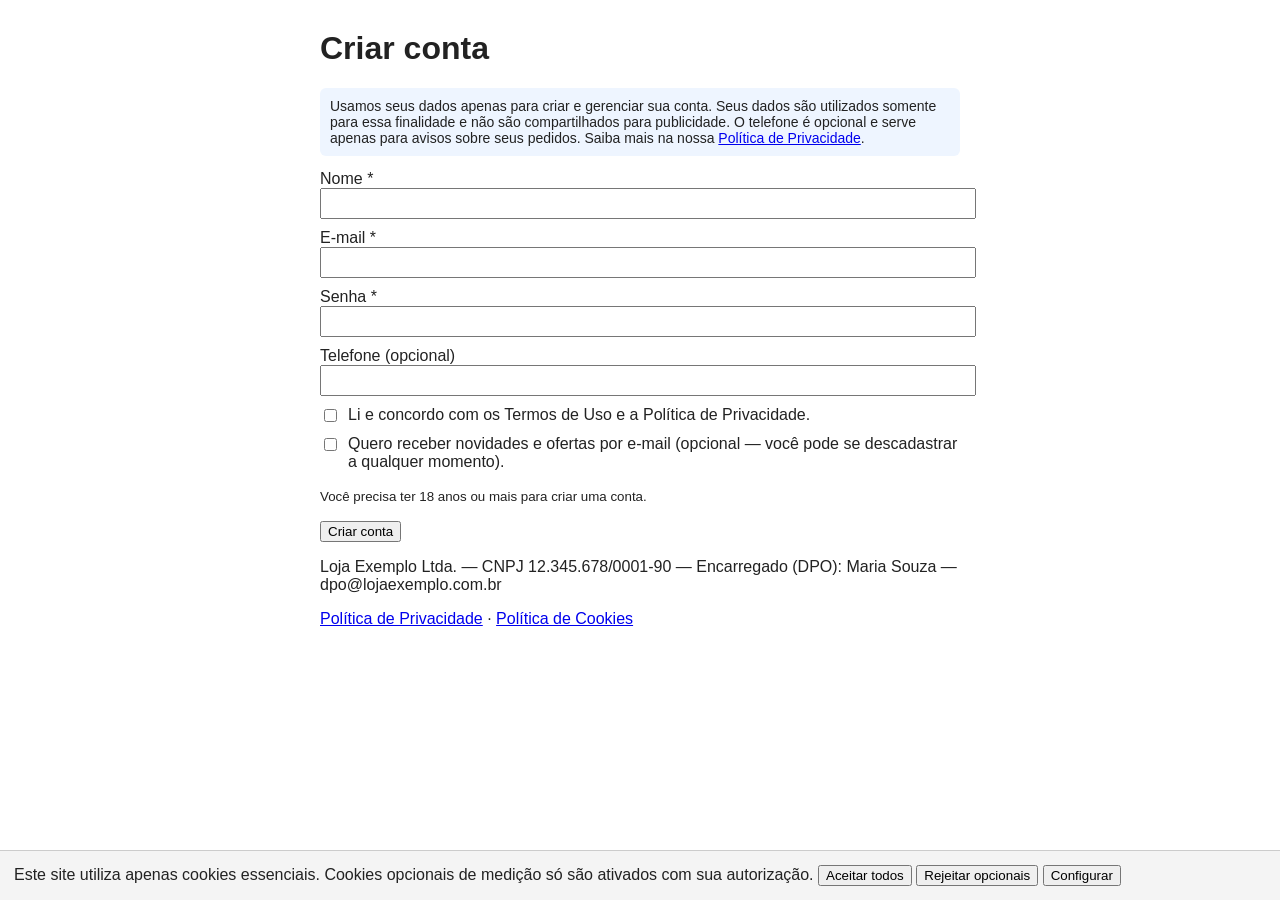
<file: exemplos/cadastro_adequado.html>
<!DOCTYPE html>
<html lang="pt-BR">
<head>
<meta charset="utf-8">
<title>Cadastro - Loja Exemplo (página de teste conforme)</title>
<style>
  body{font-family:Arial,sans-serif;max-width:640px;margin:30px auto;color:#222}
  label{display:block;margin-top:10px} input{width:100%;padding:6px}
  label.check{display:flex;gap:8px;align-items:flex-start} label.check input{width:auto}
  .info{background:#eef5ff;padding:10px;border-radius:6px;font-size:14px}
  #cookie-consent{position:fixed;bottom:0;left:0;right:0;background:#f4f4f4;padding:14px;border-top:1px solid #ccc}
</style>
</head>
<body>
<h1>Criar conta</h1>
<form id="cadastro" method="post" action="/obrigado">
  <p class="info">Usamos seus dados apenas para criar e gerenciar sua conta. Seus dados são utilizados somente para
    essa finalidade e não são compartilhados para publicidade. O telefone é opcional e serve apenas para avisos
    sobre seus pedidos. Saiba mais na nossa <a href="/exemplos/politica.html">Política de Privacidade</a>.</p>
  <label for="nome">Nome *</label><input id="nome" name="nome" autocomplete="name" required>
  <label for="email">E-mail *</label><input id="email" name="email" type="email" autocomplete="email" required>
  <label for="senha">Senha *</label><input id="senha" name="senha" type="password" autocomplete="new-password" required>
  <label for="tel">Telefone (opcional)</label><input id="tel" name="telefone" type="tel" autocomplete="tel">
  <label class="check"><input type="checkbox" name="termos" required> Li e concordo com os Termos de Uso e a Política de Privacidade.</label>
  <label class="check"><input type="checkbox" name="marketing"> Quero receber novidades e ofertas por e-mail (opcional — você pode se descadastrar a qualquer momento).</label>
  <p><small>Você precisa ter 18 anos ou mais para criar uma conta.</small></p>
  <button type="submit">Criar conta</button>
</form>

<footer>
  <p>Loja Exemplo Ltda. — CNPJ 12.345.678/0001-90 — Encarregado (DPO): Maria Souza — dpo@lojaexemplo.com.br</p>
  <a href="/exemplos/politica.html">Política de Privacidade</a> · <a href="/exemplos/politica.html#cookies">Política de Cookies</a>
</footer>

<div id="cookie-consent">Este site utiliza apenas cookies essenciais. Cookies opcionais de medição só são ativados com sua autorização.
  <button>Aceitar todos</button> <button>Rejeitar opcionais</button> <button>Configurar</button></div>
</body>
</html>
</file>
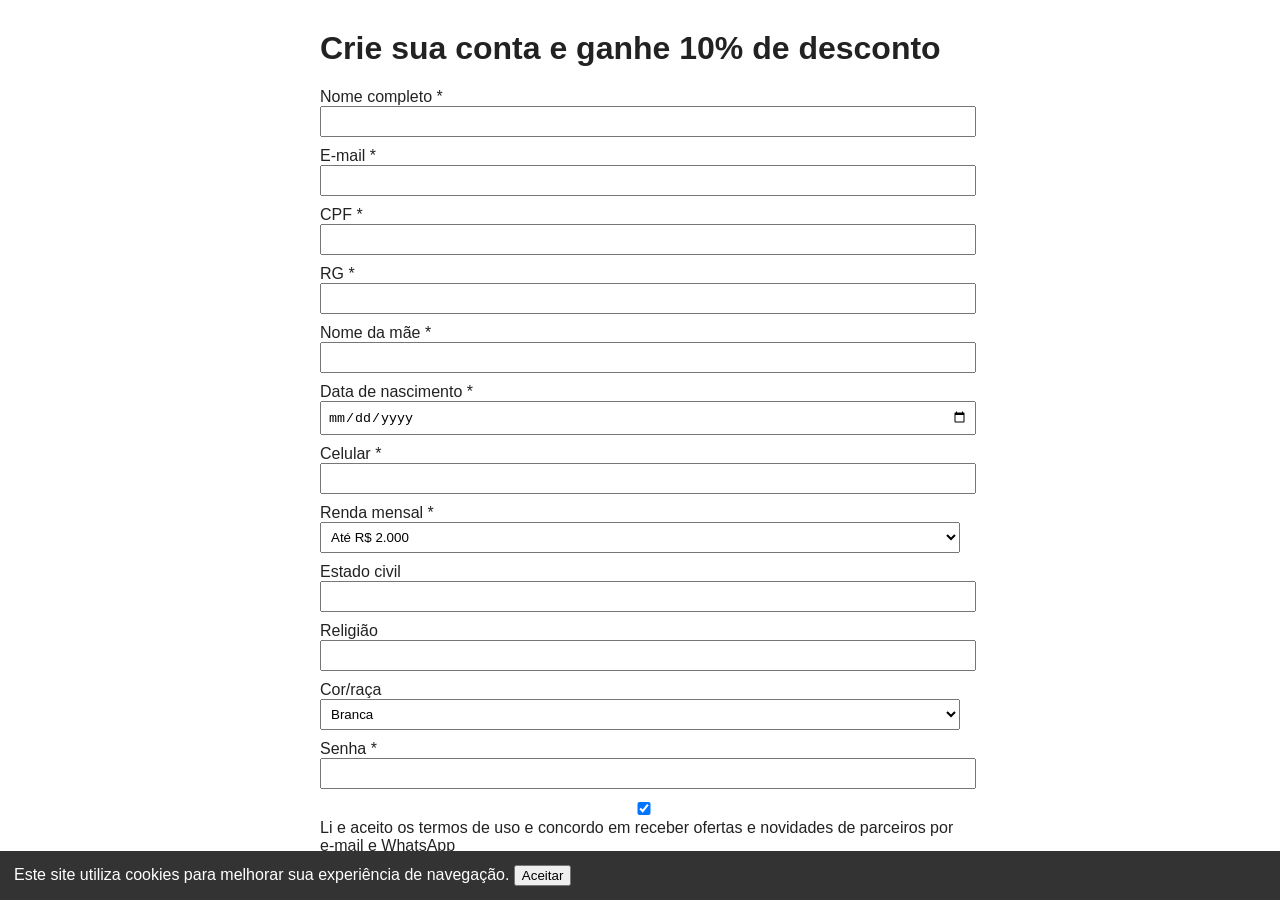
<file: exemplos/cadastro_excessivo.html>
<!DOCTYPE html>
<html lang="pt-BR">
<head>
<meta charset="utf-8">
<title>Cadastro - Loja Exemplo (página de teste NÃO conforme)</title>
<script async src="https://www.googletagmanager.com/gtag/js?id=G-DEMO123"></script>
<script>
  window.dataLayer = window.dataLayer || [];
  function gtag(){dataLayer.push(arguments);} gtag('js', new Date()); gtag('config', 'G-DEMO123');
  !function(f){ f.fbq = function(){}; }(window); fbq('init', '000000'); fbq('track', 'PageView');
  document.cookie = "rastreio_visitante=abc123; max-age=" + (60*60*24*730) + "; path=/";
</script>
<script src="https://connect.facebook.net/en_US/fbevents.js"></script>
<style>
  body{font-family:Arial,sans-serif;max-width:640px;margin:30px auto;color:#222}
  label{display:block;margin-top:10px} input,select{width:100%;padding:6px}
  #aviso-cookies{position:fixed;bottom:0;left:0;right:0;background:#333;color:#fff;padding:14px}
</style>
</head>
<body>
<h1>Crie sua conta e ganhe 10% de desconto</h1>
<form id="cadastro" method="get" action="/obrigado">
  <label for="nome">Nome completo *</label><input id="nome" name="nome" required>
  <label for="email">E-mail *</label><input id="email" name="email" type="email" required>
  <label for="cpf">CPF *</label><input id="cpf" name="cpf" required>
  <label for="rg">RG *</label><input id="rg" name="rg" required>
  <label for="mae">Nome da mãe *</label><input id="mae" name="nome_mae" required>
  <label for="nasc">Data de nascimento *</label><input id="nasc" name="nascimento" type="date" required>
  <label for="cel">Celular *</label><input id="cel" name="celular" type="tel" required>
  <label for="renda">Renda mensal *</label>
  <select id="renda" name="renda" required><option>Até R$ 2.000</option><option>R$ 2.000 a 5.000</option><option>Acima de R$ 5.000</option></select>
  <label for="civil">Estado civil</label><input id="civil" name="estado_civil">
  <label for="religiao">Religião</label><input id="religiao" name="religiao">
  <label for="raca">Cor/raça</label>
  <select id="raca" name="raca"><option>Branca</option><option>Preta</option><option>Parda</option><option>Amarela</option><option>Indígena</option></select>
  <label for="senha">Senha *</label><input id="senha" name="senha" type="password" required>
  <label><input type="checkbox" name="aceite" checked> Li e aceito os termos de uso e concordo em receber ofertas e novidades de parceiros por e-mail e WhatsApp</label>
  <button type="submit">Criar conta</button>
</form>

<div id="aviso-cookies">Este site utiliza cookies para melhorar sua experiência de navegação. <button>Aceitar</button></div>
</body>
</html>
</file>
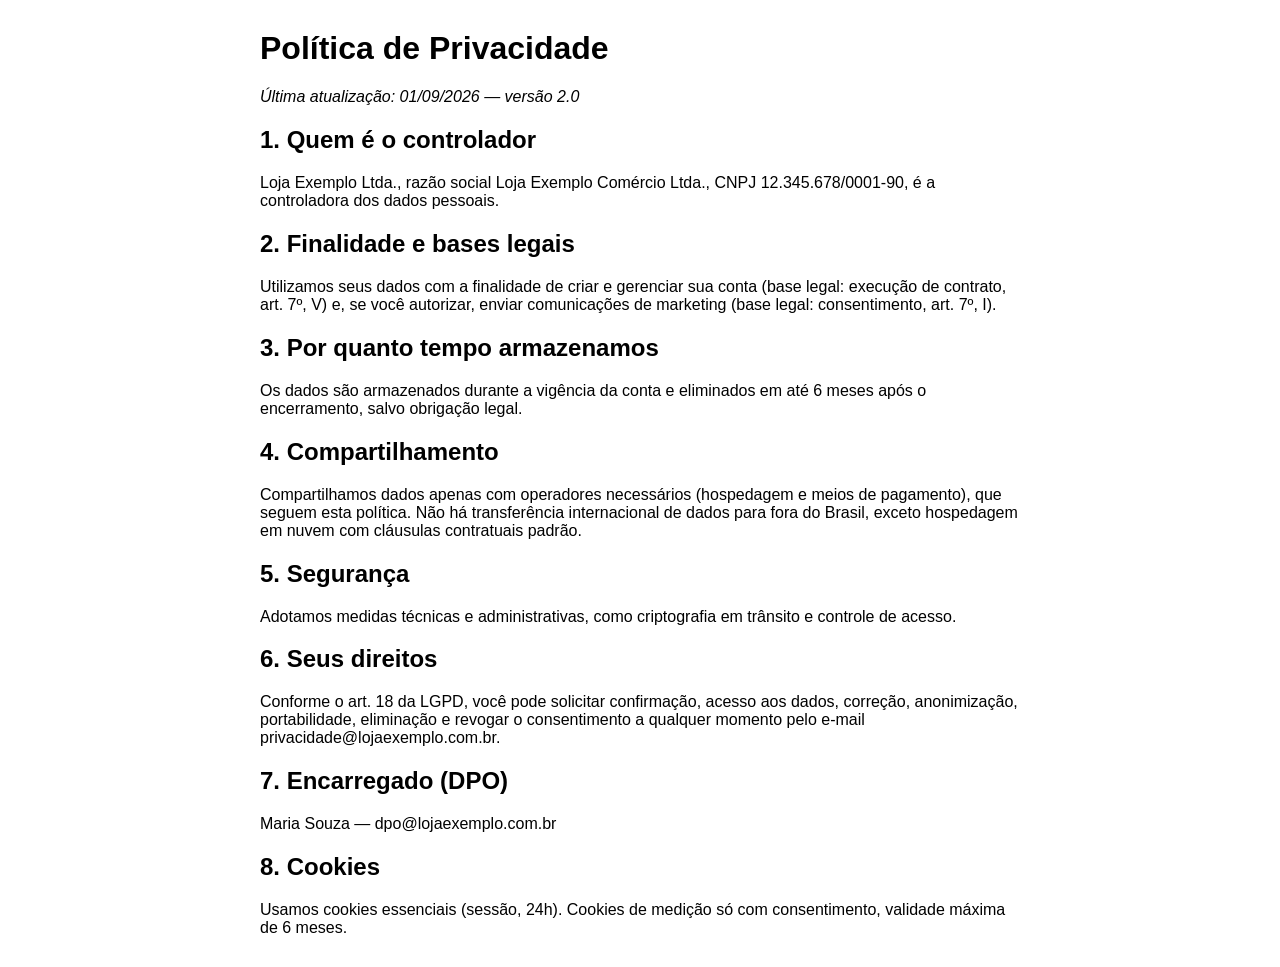
<file: exemplos/politica.html>
<!DOCTYPE html>
<html lang="pt-BR">
<head><meta charset="utf-8"><title>Política de Privacidade - Loja Exemplo</title></head>
<body style="font-family:Arial,sans-serif;max-width:760px;margin:30px auto">
<h1>Política de Privacidade</h1>
<p><em>Última atualização: 01/09/2026 — versão 2.0</em></p>

<h2>1. Quem é o controlador</h2>
<p>Loja Exemplo Ltda., razão social Loja Exemplo Comércio Ltda., CNPJ 12.345.678/0001-90, é a controladora dos dados pessoais.</p>

<h2>2. Finalidade e bases legais</h2>
<p>Utilizamos seus dados com a finalidade de criar e gerenciar sua conta (base legal: execução de contrato, art. 7º, V)
e, se você autorizar, enviar comunicações de marketing (base legal: consentimento, art. 7º, I).</p>

<h2>3. Por quanto tempo armazenamos</h2>
<p>Os dados são armazenados durante a vigência da conta e eliminados em até 6 meses após o encerramento, salvo obrigação legal.</p>

<h2>4. Compartilhamento</h2>
<p>Compartilhamos dados apenas com operadores necessários (hospedagem e meios de pagamento), que seguem esta política.
Não há transferência internacional de dados para fora do Brasil, exceto hospedagem em nuvem com cláusulas contratuais padrão.</p>

<h2>5. Segurança</h2>
<p>Adotamos medidas técnicas e administrativas, como criptografia em trânsito e controle de acesso.</p>

<h2>6. Seus direitos</h2>
<p>Conforme o art. 18 da LGPD, você pode solicitar confirmação, acesso aos dados, correção, anonimização, portabilidade,
eliminação e revogar o consentimento a qualquer momento pelo e-mail privacidade@lojaexemplo.com.br.</p>

<h2>7. Encarregado (DPO)</h2>
<p>Maria Souza — dpo@lojaexemplo.com.br</p>

<h2 id="cookies">8. Cookies</h2>
<p>Usamos cookies essenciais (sessão, 24h). Cookies de medição só com consentimento, validade máxima de 6 meses.</p>
</body>
</html>
</file>
